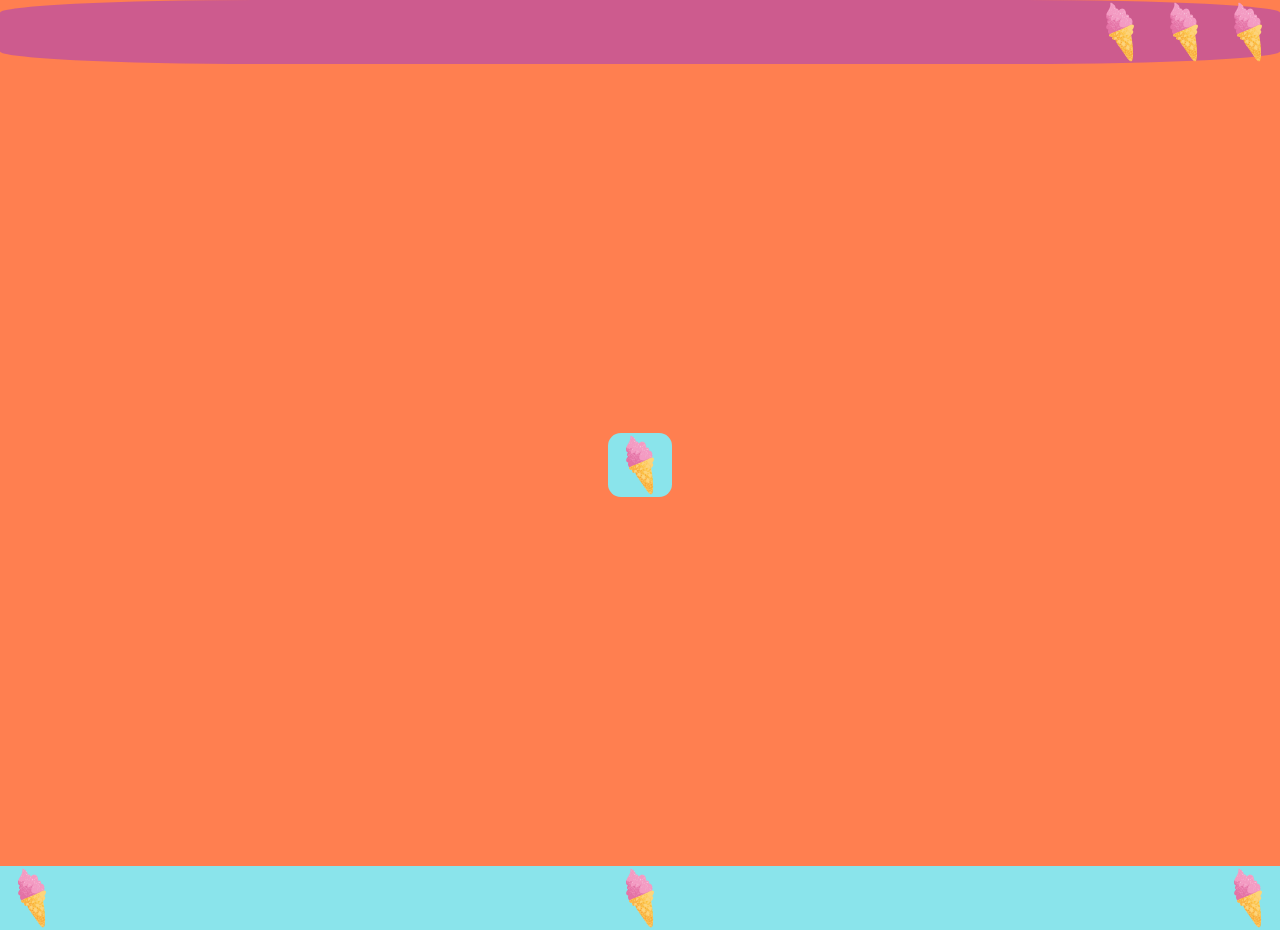
<file: desafioflexbox/index.html>
<!DOCTYPE html>
<html lang="en">
<head>
    <meta charset="UTF-8">
    <meta http-equiv="X-UA-Compatible" content="IE=edge">
    <meta name="viewport" content="width=device-width, initial-scale=1.0">
    <link rel="stylesheet" href="css.css">
    <title>Document</title>
</head>
<body>
    <div class="container">
        <div class="content-header">
            <img src="../aula02/public/images/logo-sorvete.png" alt="">  
            <img src="../aula02/public/images/logo-sorvete.png" alt=""> 
            <img src="../aula02/public/images/logo-sorvete.png" alt="">       
        </div>
        <div class="content-main">
            <img src="../aula02/public/images/logo-sorvete.png" alt=""> 
        </div>
        <div class="content-footer">
            <img src="../aula02/public/images/logo-sorvete.png" alt=""> 
            <img src="../aula02/public/images/logo-sorvete.png" alt=""> 
            <img src="../aula02/public/images/logo-sorvete.png" alt=""> 
        </div>
    </div>
</body>
</html>
</file>
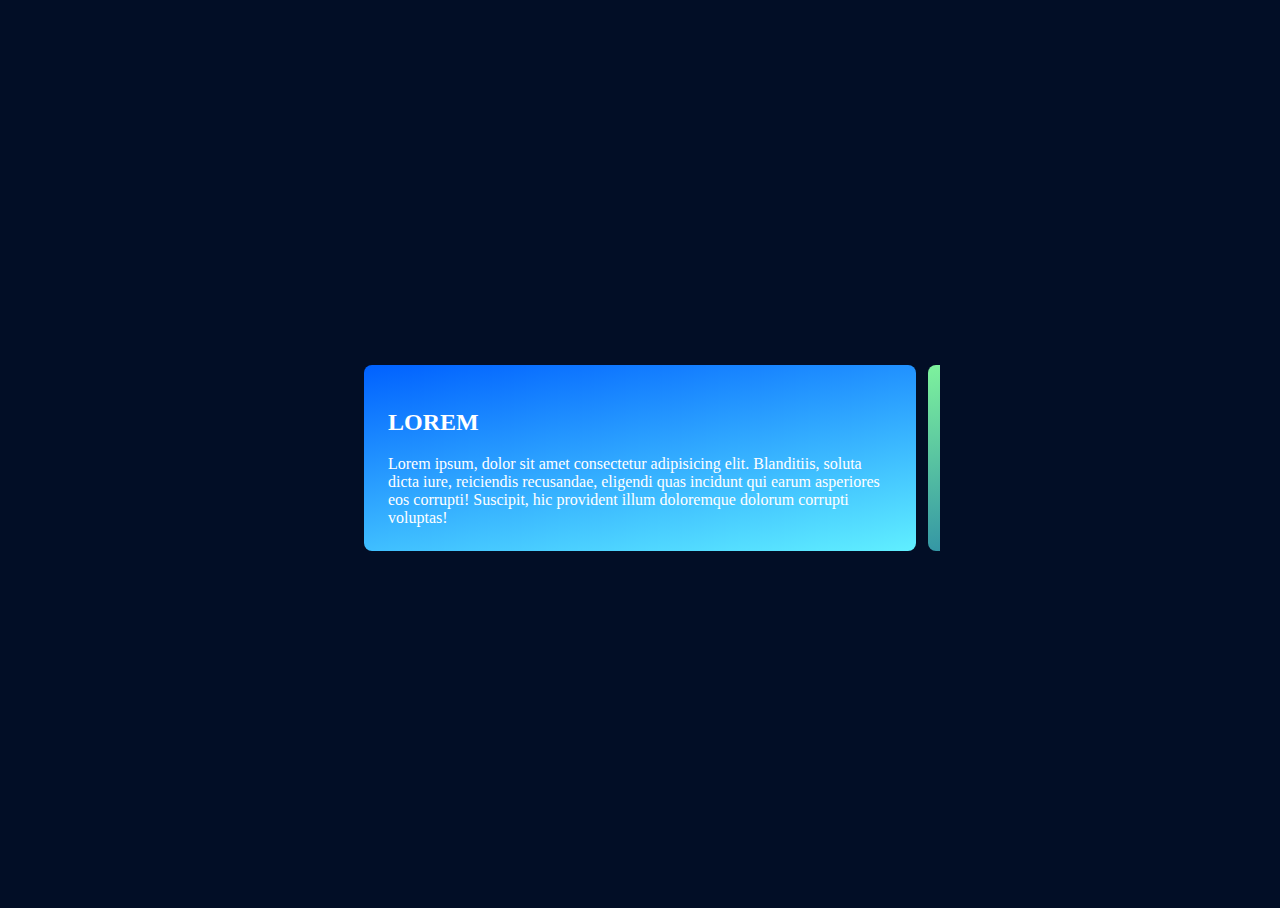
<file: test/index.html>
<!DOCTYPE html>
<html lang="en">
<head>
    <meta charset="UTF-8">
    <meta http-equiv="X-UA-Compatible" content="IE=edge">
    <meta name="viewport" content="width=device-width, initial-scale=1.0">
    <link rel="stylesheet" href="css.css">
    
    <title>Document</title>
</head>
<body>
    <div class="container">
        <div class="item">
            <h2>LOREM</h2>
            Lorem ipsum, dolor sit amet consectetur adipisicing elit. Blanditiis, soluta dicta iure, reiciendis recusandae, eligendi quas incidunt qui earum asperiores eos corrupti! Suscipit, hic provident illum doloremque dolorum corrupti voluptas!
        </div>
        <div class="item">
            Lorem ipsum, dolor sit amet consectetur adipisicing elit. Praesentium quis, amet accusamus mollitia doloribus qui, voluptate voluptatum, officiis dolorum animi ab numquam dolores vel maiores architecto expedita. Maxime, facere numquam?
        </div>
        <div class="item">
            Lorem ipsum dolor sit amet consectetur adipisicing elit. Aliquam, reiciendis eligendi, cupiditate est nulla maiores, mollitia magni minima eius dolore consectetur. Quam soluta fugit dolores magnam, ex ea dolore deserunt!
        </div>
    </div>
</body>
</html>
</file>
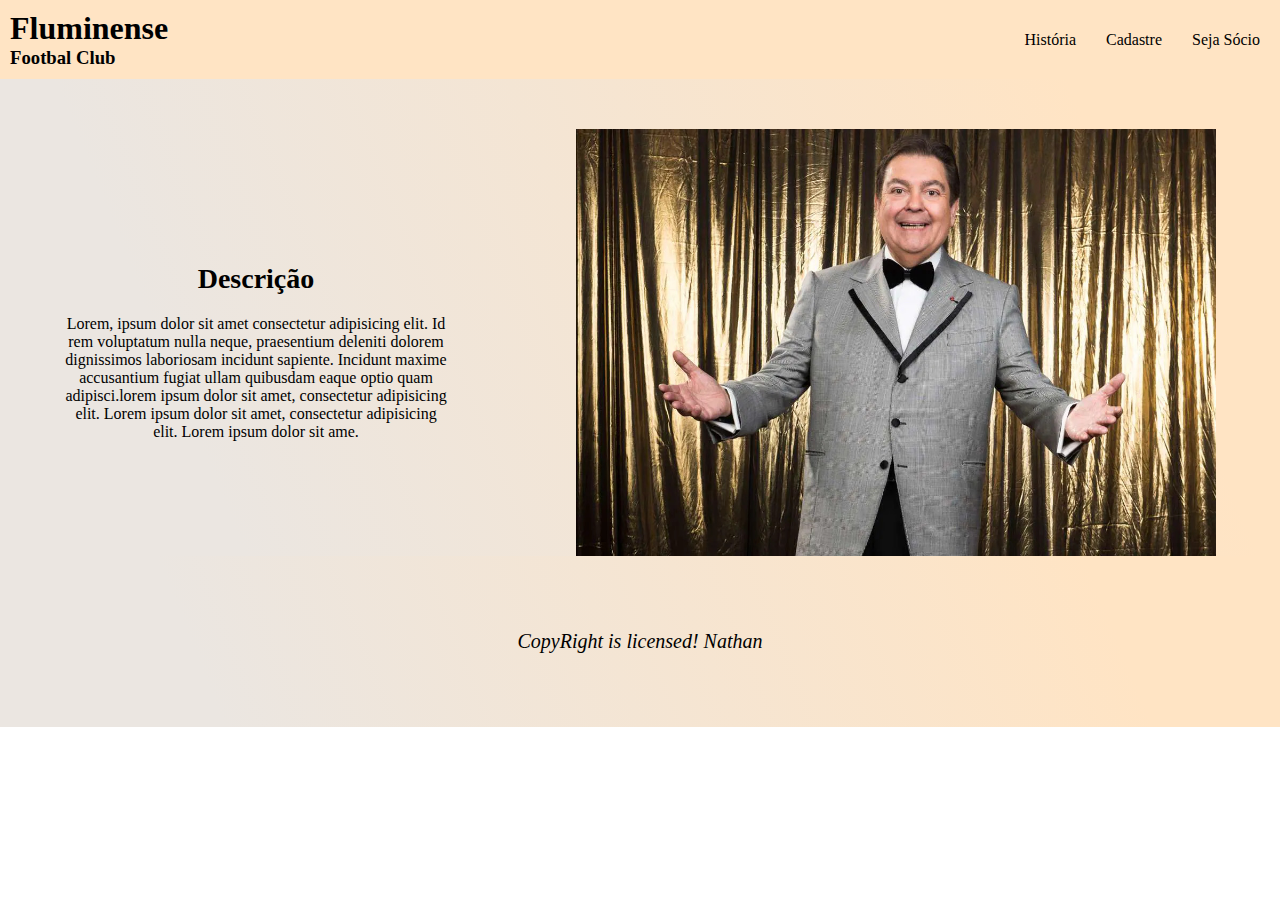
<file: aula01/src/views/index.html>
<!DOCTYPE html>
<html lang="en">
  <head>
    <meta charset="UTF-8" />
    <meta http-equiv="X-UA-Compatible" content="IE=edge" />
    <meta name="viewport" content="width=device-width, initial-scale=1.0" />
    <link rel="stylesheet" href="../../public/styles/reset.css" />
    <link rel="stylesheet" href="../../public/styles/header.css" />
    <link rel="stylesheet" href="../../public/styles/main.css" />
    <link rel="stylesheet" href="../../public/styles/footer.css" />

    <title>Aula 01</title>
  </head>
  <body>
    <header>
      <div class="header-logo">
        <h1>Fluminense</h1>
        <h3>Footbal Club</h3>
      </div>
      <ul>
        <a href="formacao.html">
          <li>História</li>
        </a>
        <a href="cadastro.html">
          <li>Cadastre</li>
        </a>
        <a href="https://sociofutebol.com.br/?gclid=CjwKCAjwpqCZBhAbEiwAa7pXeSlVSHIV_v2OBpbaQJjEWDU25aqTfU5bu_ITEx4W7wcEbtn5O9KyURoCCkYQAvD_BwE" target="_blank">
          <li>Seja Sócio</li>
        </a>
      </ul>
    </header>
    <main>
      <div class="main-description">
        <h3 class="main-subtitle">Descrição</h3>
        <p>
          Lorem, ipsum dolor sit amet consectetur adipisicing elit. Id rem
          voluptatum nulla neque, praesentium deleniti dolorem dignissimos
          laboriosam incidunt sapiente. Incidunt maxime accusantium fugiat ullam
          quibusdam eaque optio quam adipisci.lorem ipsum dolor sit amet,
          consectetur adipisicing elit. Lorem ipsum dolor sit amet, consectetur
          adipisicing elit. Lorem ipsum dolor sit ame.
        </p>
      </div>

      <img class="main-img" src="../../public/imgs/Faustão.jpg" />
    </main>
    <footer>CopyRight is licensed! Nathan</footer>
  </body>
</html>
</file>
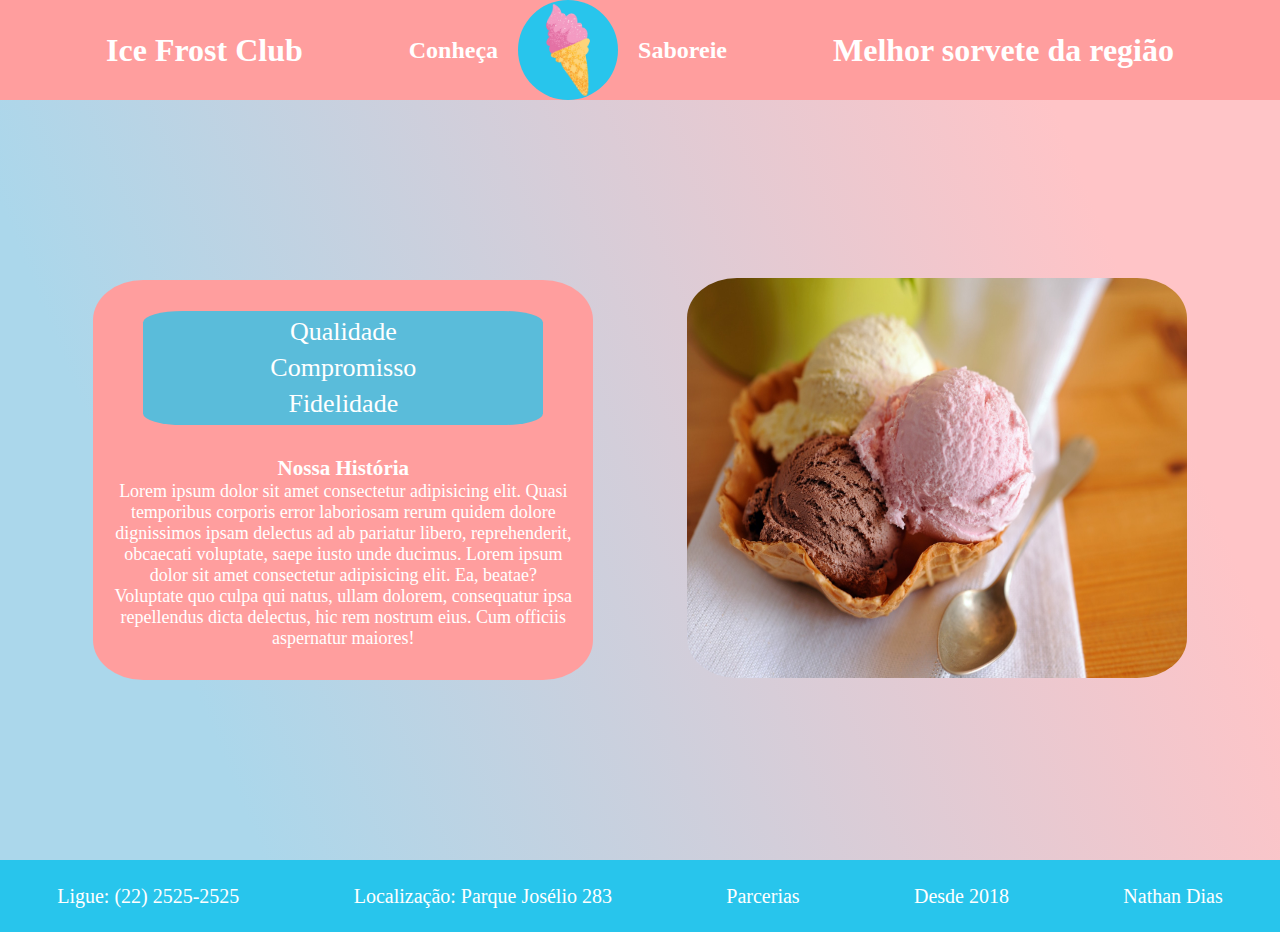
<file: aula02/src/views/index.html>
<!DOCTYPE html>
<html lang="pt-BR">
<head>
    <meta charset="UTF-8">
    <meta http-equiv="X-UA-Compatible" content="IE=edge">
    <meta name="viewport" content="width=device-width, initial-scale=1.0">
    <link rel="stylesheet" href="../../public/styles/reset.css">
    <link rel="stylesheet" href="../../public/styles/colors.css">
    <link rel="stylesheet" href="../../public/styles/header.css">
    <link rel="stylesheet" href="../../public/styles/main.css">
    <link rel="stylesheet" href="../../public/styles/footer.css">
    <title>Document</title>
</head>
<body>
    <header>
        <h1>Ice Frost Club</h1>
        <div class="header-logo-container">       
            <h2>Conheça</h2> 
            <img class="head-logo" src="../../public/images/logo-sorvete.png" alt="Logo Sorveteria">
            <h2>Saboreie</h2>
        </div>
        <h1>Melhor sorvete da região</h3>
    </header>
    <main>
        <div class="main-description-container">
            <div class="main-list-container">
                <ul>
                    <li>
                        Qualidade
                    </li>
                    <li>
                        Compromisso
                    </li>
                    <li>
                        Fidelidade
                    </li>
                </ul> 
            </div>
            <div class="main-text">
                <h3>Nossa História</h3>
                <p>Lorem ipsum dolor sit amet consectetur adipisicing elit. Quasi temporibus corporis error laboriosam rerum quidem dolore dignissimos ipsam delectus ad ab pariatur libero, reprehenderit, obcaecati voluptate, saepe iusto unde ducimus. Lorem ipsum dolor sit amet consectetur adipisicing elit. Ea, beatae? Voluptate quo culpa qui natus, ullam dolorem, consequatur ipsa repellendus dicta delectus, hic rem nostrum eius. Cum officiis aspernatur maiores!</p>
            </div>
        </div>
        <div>
            <img class="sorvete-main" src="../../public/images/sorvete-main.jpeg" alt="Sorvete Self-service">
        </div>
    </main>
    <footer>
        <div class="footer-description">
            <ul>
                <li>
                    Ligue: (22) 2525-2525
                </li>
                <li>
                    Localização: Parque Josélio 283
                </li>
                <li>
                    Parcerias
                </li>
                <li>
                    Desde 2018
                </li>
                <li>
                    Nathan Dias
                </li>
            </ul>
        </div>
    </footer>
</body>
</html>
</file>
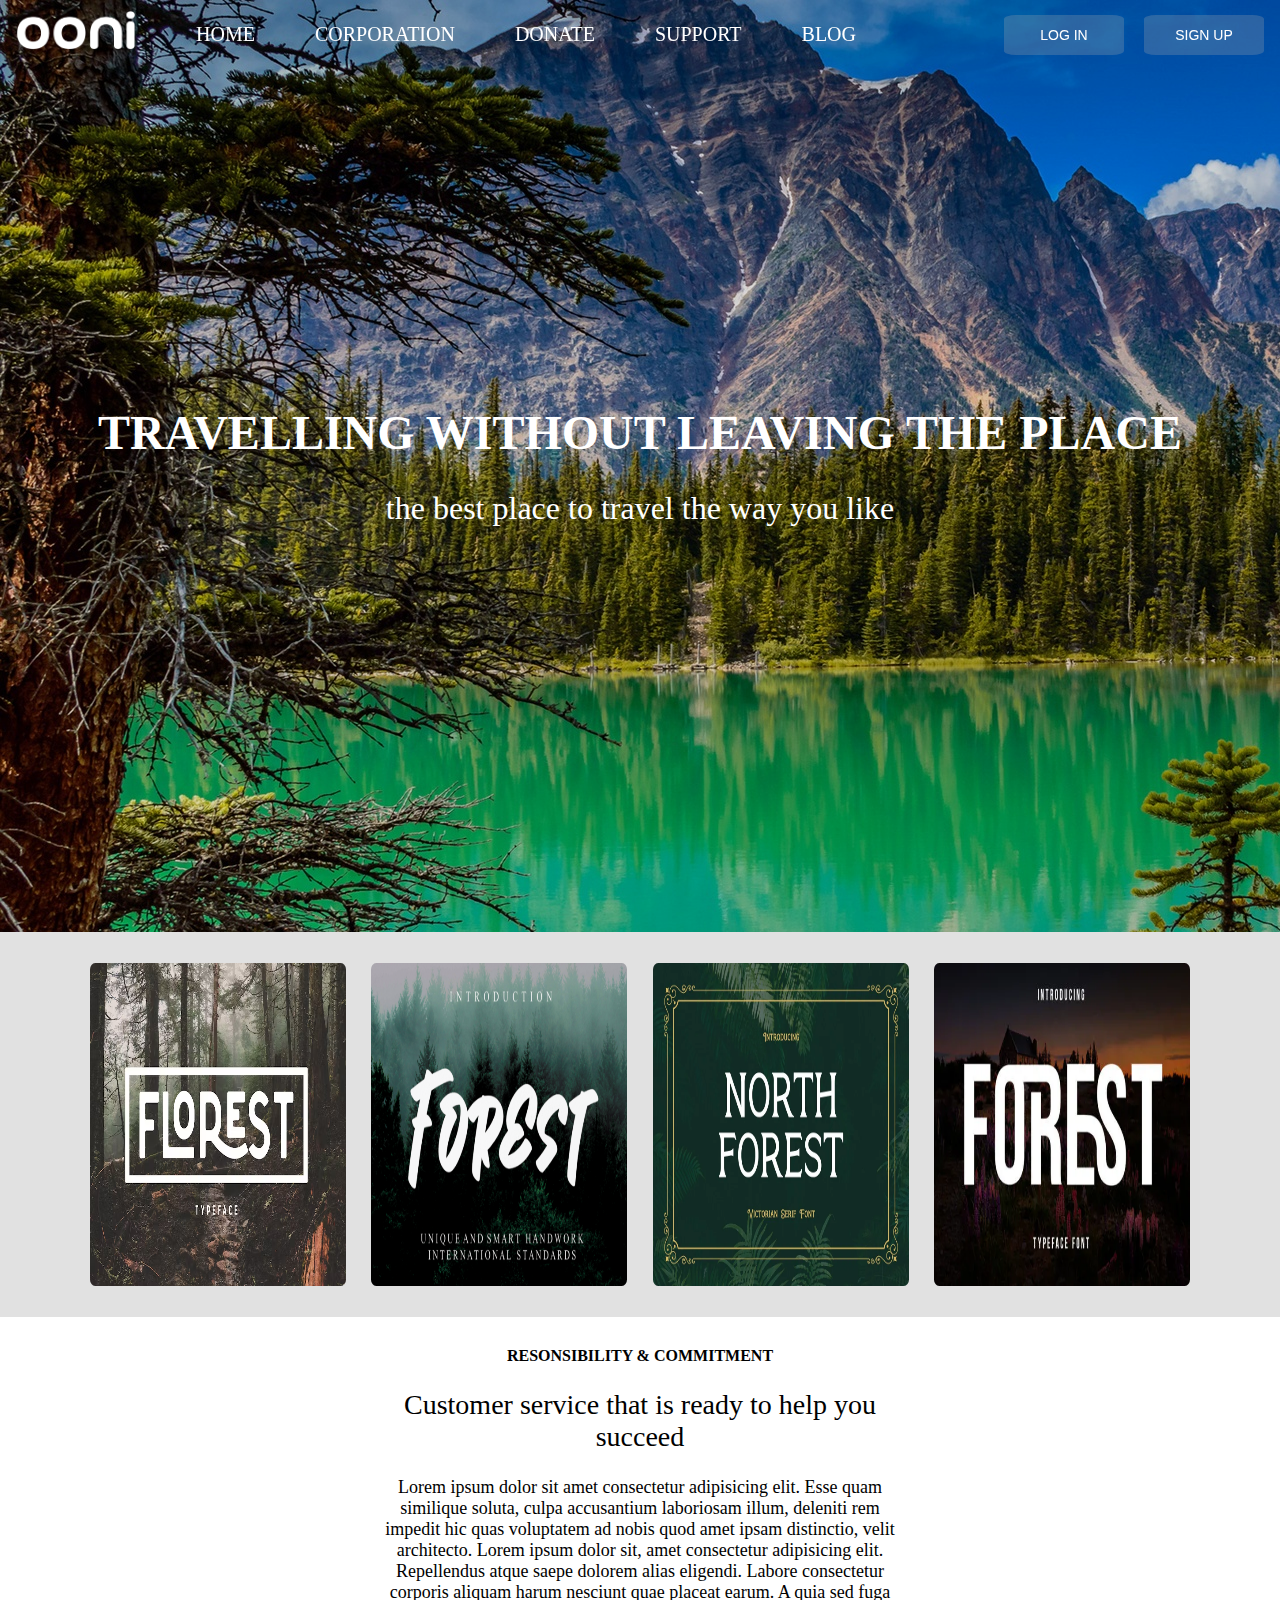
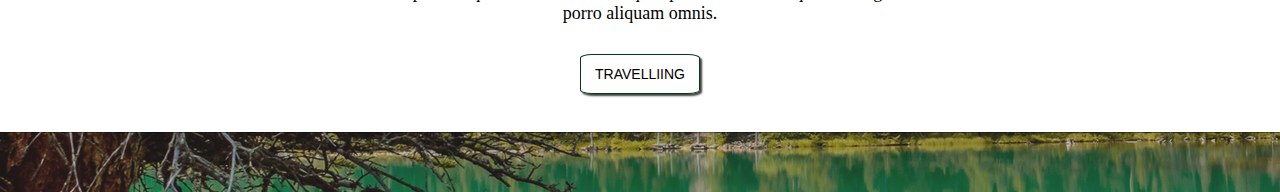
<file: aula03/src/view/index.html>
<!DOCTYPE html>
<html lang="en">
  <head>
    <meta charset="UTF-8" />
    <meta http-equiv="X-UA-Compatible" content="IE=edge" />
    <meta name="viewport" content="width=device-width, initial-scale=1.0" />
    <link rel="stylesheet" href="../../public/styles/reset.css" />
    <link rel="stylesheet" href="../../public/styles/header.css" />
    <link rel="stylesheet" href="../../public/styles/main.css" />
    <link rel="stylesheet" href="../../public/styles/main-second.css" />
    <link rel="stylesheet" href="../../public/styles/footer.css" />

    <title>Florest</title>
  </head>
  <body>
    <header>
      <nav class="header-nav">
        <img
          src="../../public/images/logo-florest.png"
          alt="Logo Florest"
          class="header-logo"
        />
        <ul>
          <li>
            <a id="menu" href="Home">HOME</a>
          </li>
          <li>
            <a href="Corporation">CORPORATION</a>
          </li>
          <li>
            <a href="Donate">DONATE</a>
          </li>
          <li>
            <a href="Support">SUPPORT</a>
          </li>
          <li>
            <a href="Blog">BLOG</a>
          </li>
        </ul>
      </nav>
      <div class="header-menu">
        <button>LOG IN</button>
        <button>SIGN UP</button>
      </div>
    </header>
    <main>
      <div class="main-first">
        <h2>TRAVELLING WITHOUT LEAVING THE PLACE</h2>
        <h5>the best place to travel the way you like</h5>
      </div>
      <div class="main-second">
        <div class="main-second-container">
          <div class="main-second-imgs">
            <img
              class="img-florests"
              src="../../public/images/florest.avif"
              alt="Florest"
            />
            <img
              class="img-florests"
              src="../../public/images/forest2Perfect.png"
              alt=""
            />
            <img
              class="img-florests"
              src="../../public/images/florest3.webp"
              alt=""
            />
            <img
              class="img-florests"
              src="../../public/images/florest4.webp"
              alt=""
            />
          </div>

          <div class="main-second-container-description">
            <h6>RESONSIBILITY & COMMITMENT</h6>
            <h2>Customer service that is ready to help you succeed</h2>
            <p>
              Lorem ipsum dolor sit amet consectetur adipisicing elit. Esse quam
              similique soluta, culpa accusantium laboriosam illum, deleniti rem
              impedit hic quas voluptatem ad nobis quod amet ipsam distinctio,
              velit architecto.
                Lorem ipsum dolor sit, amet consectetur adipisicing elit. Repellendus atque saepe dolorem alias eligendi. Labore consectetur corporis aliquam harum nesciunt quae placeat earum. A quia sed fuga porro aliquam omnis.
            </p>
            <div class="main-second-buttons">
              <button>TRAVELLIING</button>
            </div>
          </div>
        </div>
      </div>
    </main>
    <footer></footer>
  </body>
</html>
</file>
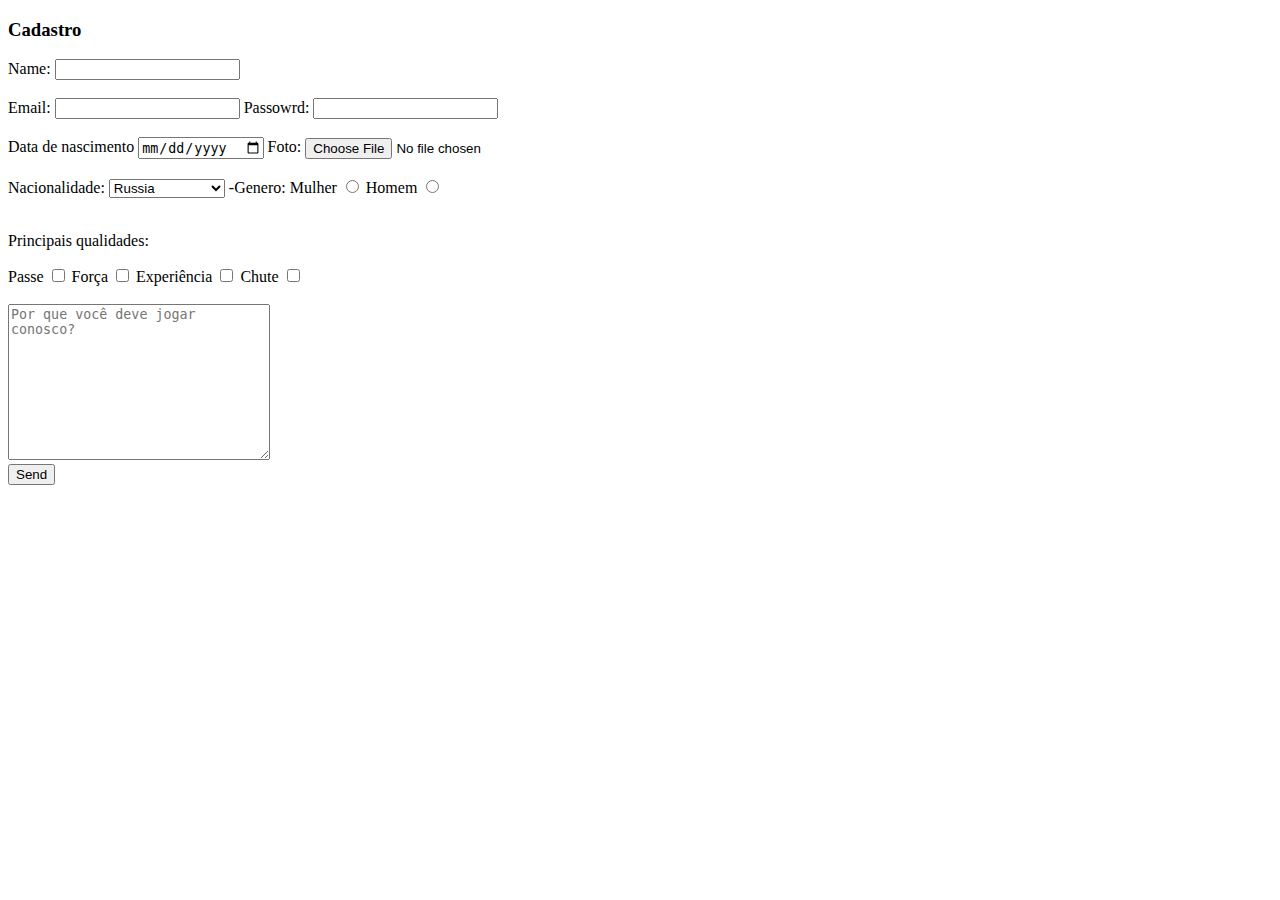
<file: aula01/src/views/cadastro.html>
<!DOCTYPE html>
<html lang="en">
<head>
    <meta charset="UTF-8">
    <meta http-equiv="X-UA-Compatible" content="IE=edge">
    <meta name="viewport" content="width=device-width, initial-scale=1.0">
    <title>Cadastre-se em nosso Time</title>
</head>
<body>
    <h3>Cadastro</h3>
    <form action="">
        <div>
            <label for="name">Name:</label>
            <input type="text" id="name" name="name">
        </div>
        <br>
        <div>
            <label for="email">Email:</label>
            <input type="email" name="email" id="email">
            <label for="passowrd">Passowrd:</label>
            <input type="password" name="password" id="password">
        </div>
        <br>
        <div>
            <label for="data">Data de nascimento</label>
            <input type="date" name="birthday"
            id="birthday">

            <label for="photo">Foto:</label>
            <input type="file" name="photo" id="photo">
        </div>
        <br>
        <div>
            <label for="nationality">Nacionalidade:</label>
            <select name="nationality" id="nationality">
                <option value="russian">Russia</option>
                <option value="american">Estados Unidos</option>
                <option value="brazilian">Brasil</option>
            </select>

            -Genero:
            <label for="female">Mulher</label>
            <input type="radio" name="gender" id="female">
            <label for="male">Homem</label>
            <input type="radio" name="gender" id="male">
        </div>
        <br>
        <div>
            <p>Principais qualidades:</p>
            <label for="passe">Passe</label>
            <input type="checkbox" name="passe" id="passe">

            <label for="strong">Força</label>
            <input type="checkbox" name="strong" id="strong">

            <label for="experience">Experiência</label>
            <input type="checkbox" name="experience" id="experience">

            <label for="shoot">Chute</label>
            <input type="checkbox" name="shoot" id="shoot">
        </div>
        <br>
        <div>
            <textarea name="description" id="textarea" cols="30" rows="10" placeholder="Por que você deve jogar conosco?"></textarea>
        </div>

        <div>
            <input type="submit" value="Send">
        </div>
        
    </form>
</body>
</html>
</file>
<file: desafioflexbox/css.css>
*{
    margin: 0;
    padding: 0;
    border-radius: border-box;
}

body {
    height: 930px;
    width: 100%;
}

.container {
    height: 100%;
    background-color: blanchedalmond;
    display: flex;
    flex-direction: column;
    justify-content: space-between;
    align-items: center;
    transition: 4s;
}

.content-header, .content-footer{
    display: flex;
    justify-content: space-between;
    width: 100%;
    background-color: rgb(138, 228, 235);
    transition: 3s;
}

.content-main {
    display: flex;
    justify-content: center;
    background-color: rgb(138, 228, 235);
    transition: 1s linear;
    border-radius: 20%;
}

.content-main:hover{
    background-color: rgba(60, 255, 0, 0.425);
    border-radius: 50%;
    size: 5500px;
}

.content-header:hover{
    background-color: rgba(137, 43, 226, 0.425);
    display: flex;
    justify-content: flex-end;
    border-radius: 20%;
}

.content-footer:hover {
    background-color: rgba(137, 43, 226, 0.425);
    display: flex;
    justify-content: flex-start;
}

.container:hover{
    background-color: coral;
}

img{
    width: 5vw;
}
</file>
<file: test/css.css>
*{
    box-sizing: border-box;
}

html,
body {
  height: 100%;
}

body {
    display: flex;
    align-items: center;
    justify-content: center;
    background: #020e26;
}

.container {
    display: flex;
    overflow-x: scroll;
    padding: 24px;
    width: 600px;
    color: #ffffff;
    scroll-snap-type: x mandatory;
    scroll-padding: 24px;
    border-radius: 8px;
    gap: 12px;
}

.container .item {
    flex: 0 0 100%;
    padding: 24px;
    border-radius: 8px;
    scroll-snap-align: start;
    color: #ffffff;
}

.container::-webkit-scrollbar {
    height: 6px;
  }
  .container::-webkit-scrollbar-track {
    background-color: rgba(0, 0, 0, 0.15);
    border-radius: 4px;
  }
  .container::-webkit-scrollbar-thumb {
    background-color: rgba(0, 0, 0, 0.2);
    border-radius: 4px;
  }

  .container .item:nth-child(1) {
    background: linear-gradient(170deg, #0061ff, #60efff);
  }
  .container .item:nth-child(2) {
    background: linear-gradient(170deg, #7ef29d, #0f68a9);
  }
  .container .item:nth-child(3) {
    background: linear-gradient(170deg, #40c9ff, #e81cff);
  }
</file>
<file: aula01/public/styles/header.css>
header{
    display: flex;
    justify-content: space-between;
    background-color: bisque;
}

.header-logo{
    margin: 10px;
}

ul {
    display: flex;
    flex-direction: row;
    gap: 30px;
    align-items: center;
    margin: 20px;
}
</file>
<file: aula01/public/styles/main.css>
main {
  display: flex;
  justify-content: space-around;
  align-items: center;
  padding-top: 50px;
  background: linear-gradient(68.15deg, rgb(235, 230, 225) 16.62%, bisque 85.61%);
}

.main-img {
  width: 50%;
}

.main-description {
  max-width: 30%;
  text-align: center;
}

.main-subtitle {
  font-size: 28px;
  margin: 20px;
}
</file>
<file: aula01/public/styles/footer.css>
footer{
    display: flex;
    align-items: center;
    justify-content: center;
    height: 19vh;
    font-size: 20px;
    font-style: italic;
    background: linear-gradient(68.15deg, rgb(235, 230, 225) 16.62%, bisque 85.61%);
}
</file>
<file: aula02/public/styles/colors.css>
:root{
    --primary-color: rgb(40, 197, 236);
    --secondary-color: rgb(255, 158, 158);
    --color-white: #fff;
}
</file>
<file: aula02/public/styles/header.css>
header{
    display: flex;
    flex-direction: row;
    align-items: center;
    justify-content: space-evenly;
    background-color: var(--secondary-color);
}

.head-logo {
    width: 100px;
    height: 100px;
    background-color: var(--primary-color);
    border-radius: 50%;
}

.header-logo-container {
    display: flex;
    flex-direction: row;
    align-items: center;
    justify-content: center;
    gap: 20px
}

header h1, header h2{
    color: var(--color-white);
}
</file>
<file: aula02/public/styles/main.css>
main{
    display: flex;
    flex-direction: row;
    justify-content: space-evenly;
    align-items: center;
    background: linear-gradient(68.15deg, rgb(171, 215, 235) 16.62%, rgb(255, 196, 199) 85.61%);
    width: 100%;
    height: 760px;
}

.sorvete-main{
    width: 500px;
    height: 400px;
    border-radius: 10%;
}

.main-description-container {
    display: flex;
    flex-direction: column;
    align-items: center;
    justify-content: space-evenly;
    text-align: center;
    width: 500px;
    height: 400px;
    color: var(--color-white);
    background-color: var(--secondary-color);
    border-radius: 10%;
}

.main-list-container{
    background-color: rgba(40, 197, 236, 0.767);
    width: 80%;
    border-radius: 10%;
}

.main-list-container ul li{
    font-size: 26px;
    margin: 6px;
}

.main-text {
    margin: 0px 20px;
    font-size: 18px;
}
</file>
<file: aula02/public/styles/footer.css>
.footer-description ul{
    height: 8vh;
    background-color: var(--primary-color);
    display: flex;
    align-items: center;
    justify-content: space-around;
    color: var(--color-white);
    font-size: 20px;
}
</file>
<file: aula03/public/styles/header.css>
header {
    display: flex;
    justify-content: space-between;
    align-items: center;
    width: 100%;
    height: 70px;
}

.header-logo {
    margin-left: 16px;
    margin-top: -10px;
    width: 120px;
}

.header-nav{
    display: flex;
    justify-content: flex-start;
    align-items: center;
    width: 50%;
    gap:60px;
}

.header-menu {
    display: flex;
    justify-content: flex-end;
    align-items: center;
    width: 50%;
    gap:20px;
    margin-right: 16px;
}

.header-nav ul{
    display: flex;
    gap: 60px;
    font-size: 20px;
}

header button{
    font-size: 14px;
    width: 120px;
    height: 40px;
    border-radius: 10%;
    cursor:pointer;
    border:none;
    background-color: rgba(173, 173, 173, 0.253);
    color: white;
    transition: 0.45s;
}

header button:hover{
    background-color: rgba(255, 255, 255, 0.74);
    color:rgba(75, 75, 75, 0.562);
    margin-bottom: 10px;
}

@media (max-width: 1200px){
    .header-nav ul li a{
        font-size: 14px;
    }

    .header-nav ul {
        gap: 30px;
    }
}

@media (max-width: 930px) {
    .header-nav ul li a{
        font-size: 12px;
    }

    .header-nav ul {
        gap: 15px;
    }

    .header-logo{
        width: 100px;
    }

    header button{
        width: 80px;
        height: 30px;
    }
    
}

@media (max-width: 750px) {
    .header-nav ul li a{
        color: transparent;
    }
}
</file>
<file: aula03/public/styles/main.css>
main{
    height: 1732px; 
    background-color: rgba(0, 0, 0, 0.144);
    display: flex;
    flex-direction: column;
}

.main-first{
    height: 932px;
    display: flex;
    flex-direction: column;
    align-items: center;
    justify-content: center;
    gap: 30px;
    color: white;
}

.main-first h2{
    font-size: 3rem;
}

.main-first h5 {
    font-size: 2rem;
    font-weight: lighter;
}

@media (max-width: 1085px) {
    .main-first h5 {
        display: flex;
        width: 100%;
    }
    .main-first h2{
        width: 100%;
        padding-right: 50px;
    }
}

@media (max-width: 768px) {
    .main-first h2{
        font-size: 2rem;
    }
    .main-first h5 {
        font-size: 1.5rem;
    }
}
</file>
<file: aula03/public/styles/main-second.css>
.main-second {
  height: 800px;
  background-color: rgb(255, 255, 255);
}

.img-florests {
  width: 20%;
  height: 84%;
  border-radius: 2%;
}

.main-second-container {
  height: 100%;
  display: flex;
  flex-direction: column;
  justify-content: space-around;
  align-items: center;
  gap: 30px;
  background-color: #fff;
}

.main-second-imgs {
  height: 50%;
  width: 100%;
  display: flex;
  flex-direction: row;
  align-items: center;
  justify-content: center;
  gap: 2%;
  background-color: rgba(58, 58, 58, 0.151);
}
.main-second-container-description {
  display: flex;
  flex-direction: column;
  justify-content: flex-start;
  align-items: center;
  gap: 24px;
  width: 40%;
  height: 50%;
  text-align: center;
}

.main-second-container-description h6 {
  font-size: 16px;
}

.main-second-container-description h2 {
  font-size: 28px;
  font-weight: normal;
}

.main-second-container-description p {
  font-size: 18px;
  font-weight: lighter;
}

.main-second-buttons button {
  font-size: 14px;
  width: 120px;
  height: 40px;
  border-radius: 10%;
  cursor: pointer;
  border: 1px solid rgb(5, 58, 25);
  background-color: rgba(255, 255, 255, 0.575);
  box-shadow: 2px 2px 2px rgba(0, 0, 0, 0.75);
  color: rgb(0, 0, 0);
  transition: 0.45s;
  margin: 6px;
  font-family:'Trebuchet MS', 'Lucida Sans Unicode', 'Lucida Grande', 'Lucida Sans', Arial, sans-serif;
}

.main-second-buttons button:hover {
  background-color: rgba(7, 68, 1, 0.973);
  color: #fff;
  box-shadow: 2px 2px 2px rgba(0, 0, 0, 0.75);
}

@media (max-width: 1200px){
  .main-second-container-description{
    width: 70%;
  }
  .main-second-imgs {
    height: 30%;
    width: 100%;
    background-color: #fff;
  }
}

@media (max-width: 768px){
  .main-second-container-description{
    width: 94%;
  }

  .main-second-imgs {
    height: 32%;
    gap: 0;
  }

  .img-florests{
    width: 25%;
  }
}

@media (max-width: 510px) {
  .main-second-container-description p {
    font-size: 15px;
    font-weight: lighter;
  }

  .main-second-container-description h2{
    font-size: 23px;
  }

  .main-second-container-description h6 {
    font-size: 14px;
  }
}
</file>
<file: aula03/public/styles/footer.css>
footer{
    height: 60px;
    background-color: rgba(71, 71, 71, 0.329);
    border-top: 1px solid transparent;
    border-color: rgba(0, 0, 0, 0.336);
}
</file>
